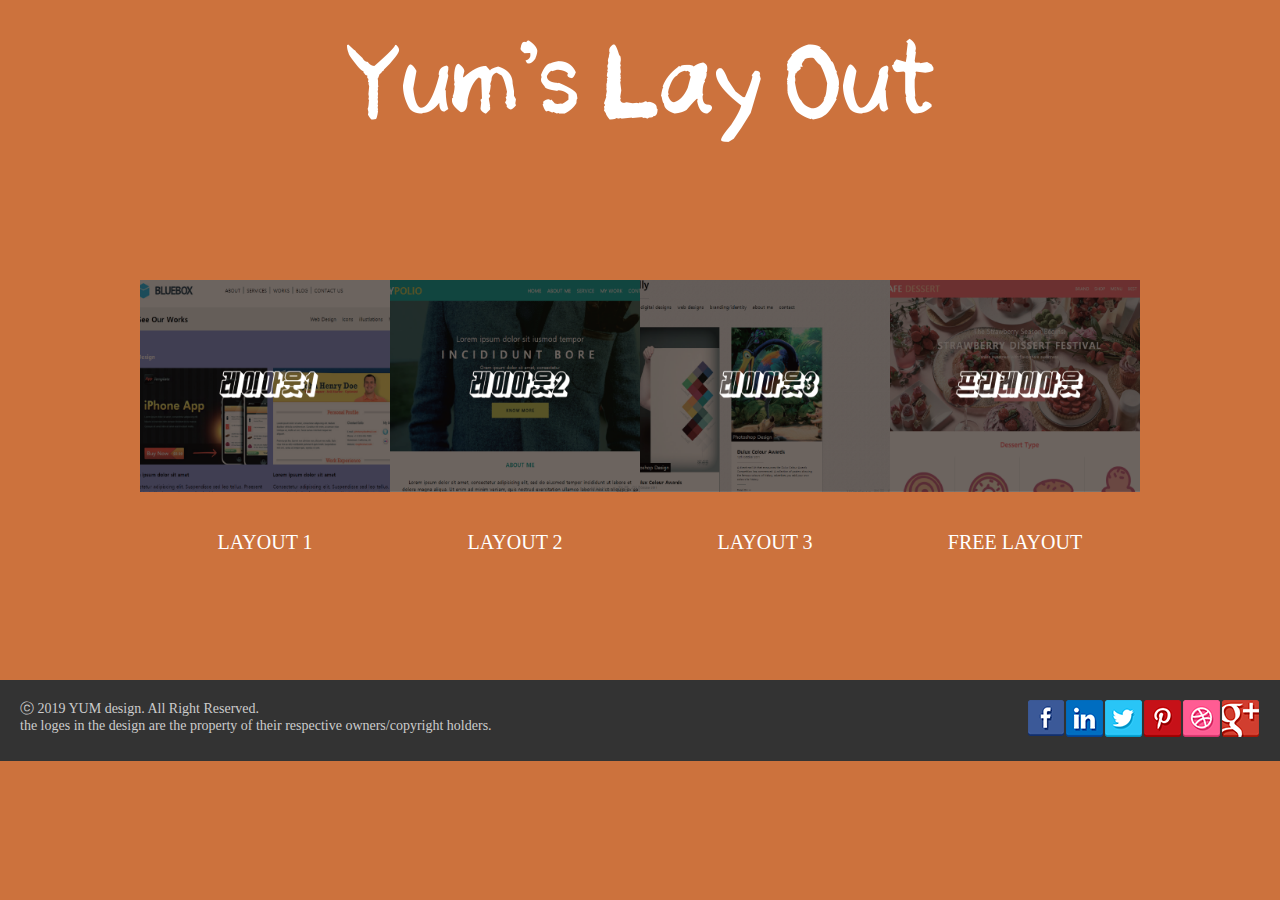
<file: index.html>
<!DOCTYPE HTML>
<html>
    <head>
        <title>HTML Design</title>
        <meta charset="utf-8" />
        <!-- UTF-8, euc-kr -->
        <meta name="yum005" content="박유미" />
        <style>
*{
    margin:0 auto;
    padding:0;
    list-style:none;
    font-family:"Univers LT Std 55";
}
a{
    color:inherit;
    text-decoration: none;
}
#wrap{
    min-width: 1000px;
    max-width: 1920px;
}
body{
    background-color: rgb(204, 114, 61);
}
header{
    width: 1000px;
    height: 280px;
}
#layout{
    height: 400px;
}
.long_line{
    width: 210px;
    border-bottom: solid 1px white;
    margin: 10px 0px;
    text-align: center;
}
.lay{
    width: 1000px;
    margin: 0px;
    padding: 0px;
    text-align: center;
}
.out{
    width: 250px;
    background-color: rgb(204, 114, 61);
    list-style: none;
    float: left;
    color: white;
}
.hover{
    width: 250px;
    height: 250px;
    overflow: hidden;
}
.hover>img{
    display:block;
    width: 300px;
    margin-left: -20px;
    text-align: center;
    position: relative;
}
.hover>img:hover{
    display:block;
    width: 370px;
    margin-left: -57px;
}
.lay>li{
    list-style: none;
    float: left;
    margin-right: auto;
    margin-left: auto;
}
.visual{
    font-size: 20px;
    font-family: "Univers LT Std 55";
    position: relative;
    padding: 1px 0px;
    text-align: center;
}
nav{
    width: 1000px;
}
.clear{
    clear: both;
    height: 0px;
    overflow: hidden;
}
footer{
    background-color: #333;
    color: #ccc; /* 글자 색깔 , 상속됨 */
    padding: 20px;
    font-size: 14px;
}
#icon_ul{
    padding: 0px;
}
#icon_ul>li{
    float: left;
    list-style: none;
    padding: 0px 1px; /* 상하 좌우 */
}
#footer-left{
    float: left;
}
#icon_ul{
    float: right;
}
        </style>
    </head>
    <body>
        <header>
            <img src="images/header.png">
        </header>
        <div id="layout">
            <nav>
                <ul class="lay">
                    <li class="out">
                        <a href="layout1.html">
                            <div class="hover"><img src="images/layout 1.png"></div>
                        </a>
                        <div class="visual">
                        <div>LAYOUT 1</div>
                        </div>
                    </li>
                    <li class="out">
                        <a href="layout2.html">
                            <div class="hover"><img src="images/layout 2.png"></div>
                        </a>
                        <div class="visual">
                        <div>LAYOUT 2</div>
                        </div>
                    </li>
                    <li class="out">
                        <a href="layout3.html">
                            <div class="hover"><img src="images/layout 3.png"></div>
                        </a>
                        <div class="visual">
                        <div>LAYOUT 3</div>
                        </div>
                    </li>
                    <li class="out">
                        <a href="free_layout.html">
                            <div class="hover"><img src="images/free layout.png"></div>
                        </a>
                        <div class="visual">
                        <div>FREE LAYOUT</div>
                        </div>
                    </li>
                </ul>
            </nav>
        </div>
        <footer>
                <div id="footer-left">
                <p>
                    ⓒ 2019 YUM design. All Right Reserved.
                </p>
                <p>
                    the loges in the design are the property of their
                    respective owners/copyright holders.
                </p>
                </div>
                <ul id="icon_ul">
                    <li><img src="image/layout1_footer_icon1.png"/></li>
                    <li><img src="image/layout1_footer_icon2.png"/></li>
                    <li><img src="image/layout1_footer_icon3.png"/></li>
                    <li><img src="image/layout1_footer_icon4.png"/></li>
                    <li><img src="image/layout1_footer_icon5.png"/></li>
                    <li><img src="image/layout1_footer_icon6.png"/></li>
                </ul>
                <div class="clear"></div>
            </footer>
    </body>
</html>
</file>
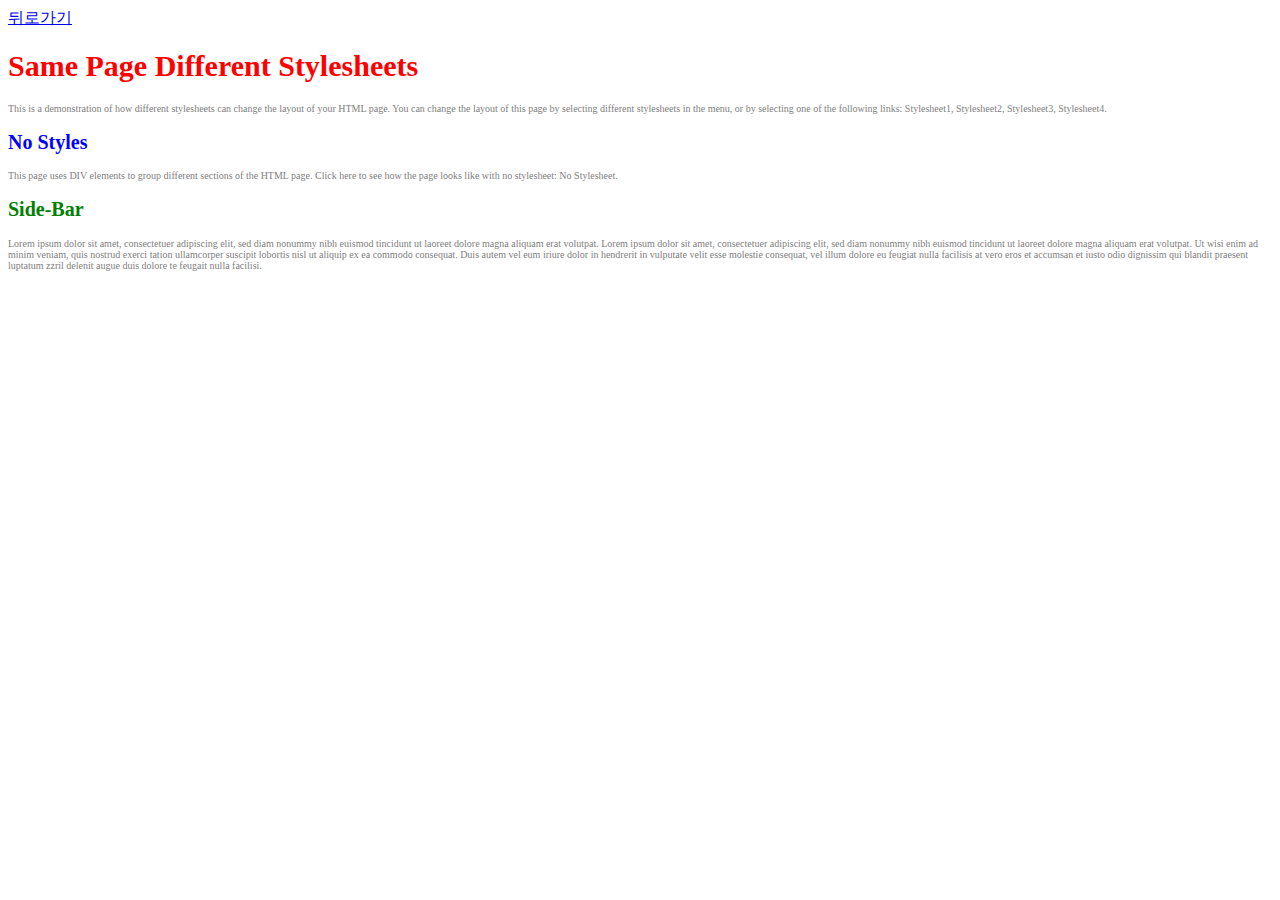
<file: css_part1.html>
<!DOCTYPE html>
<html>
    <head>
        <title>CSS 연습</title>
    </head>
    <a href="index.html">뒤로가기</a>
    <body>
        <style>
            h1{color:red; font-size: 30px;}
            h2{font-size: 20px;}
            #color1{color: blue;}
            #color2{color: green;}

            p{font-size:10px; color:gray;}
            </style>
        <h1>Same Page Different Stylesheets</h1>
            
            <p>This is a demonstration of how different stylesheets can change the layout of your HTML page. You can change the layout of this page by selecting different stylesheets in the menu, or by selecting one of the following links:
            Stylesheet1, Stylesheet2, Stylesheet3, Stylesheet4.</p>
            
        <h2 id="color1">No Styles</h2>
            
            <p>
                This page uses DIV elements to group different sections of the HTML page. Click here to see how the page looks like with no stylesheet: No Stylesheet.
            </p>
        
        <h2 id="color2">Side-Bar</h2>
            <p>
            Lorem ipsum dolor sit amet, consectetuer adipiscing elit, sed diam nonummy nibh euismod tincidunt ut laoreet dolore magna aliquam erat volutpat.
            
            Lorem ipsum dolor sit amet, consectetuer adipiscing elit, sed diam nonummy nibh euismod tincidunt ut laoreet dolore magna aliquam erat volutpat. Ut wisi enim ad minim veniam, quis nostrud exerci tation ullamcorper suscipit lobortis nisl ut aliquip ex ea commodo consequat. Duis autem vel eum iriure dolor in hendrerit in vulputate velit esse molestie consequat, vel illum dolore eu feugiat nulla facilisis at vero eros et accumsan et iusto odio dignissim qui blandit praesent luptatum zzril delenit augue duis dolore te feugait nulla facilisi.
            </p>
    </body>
</html>
</file>
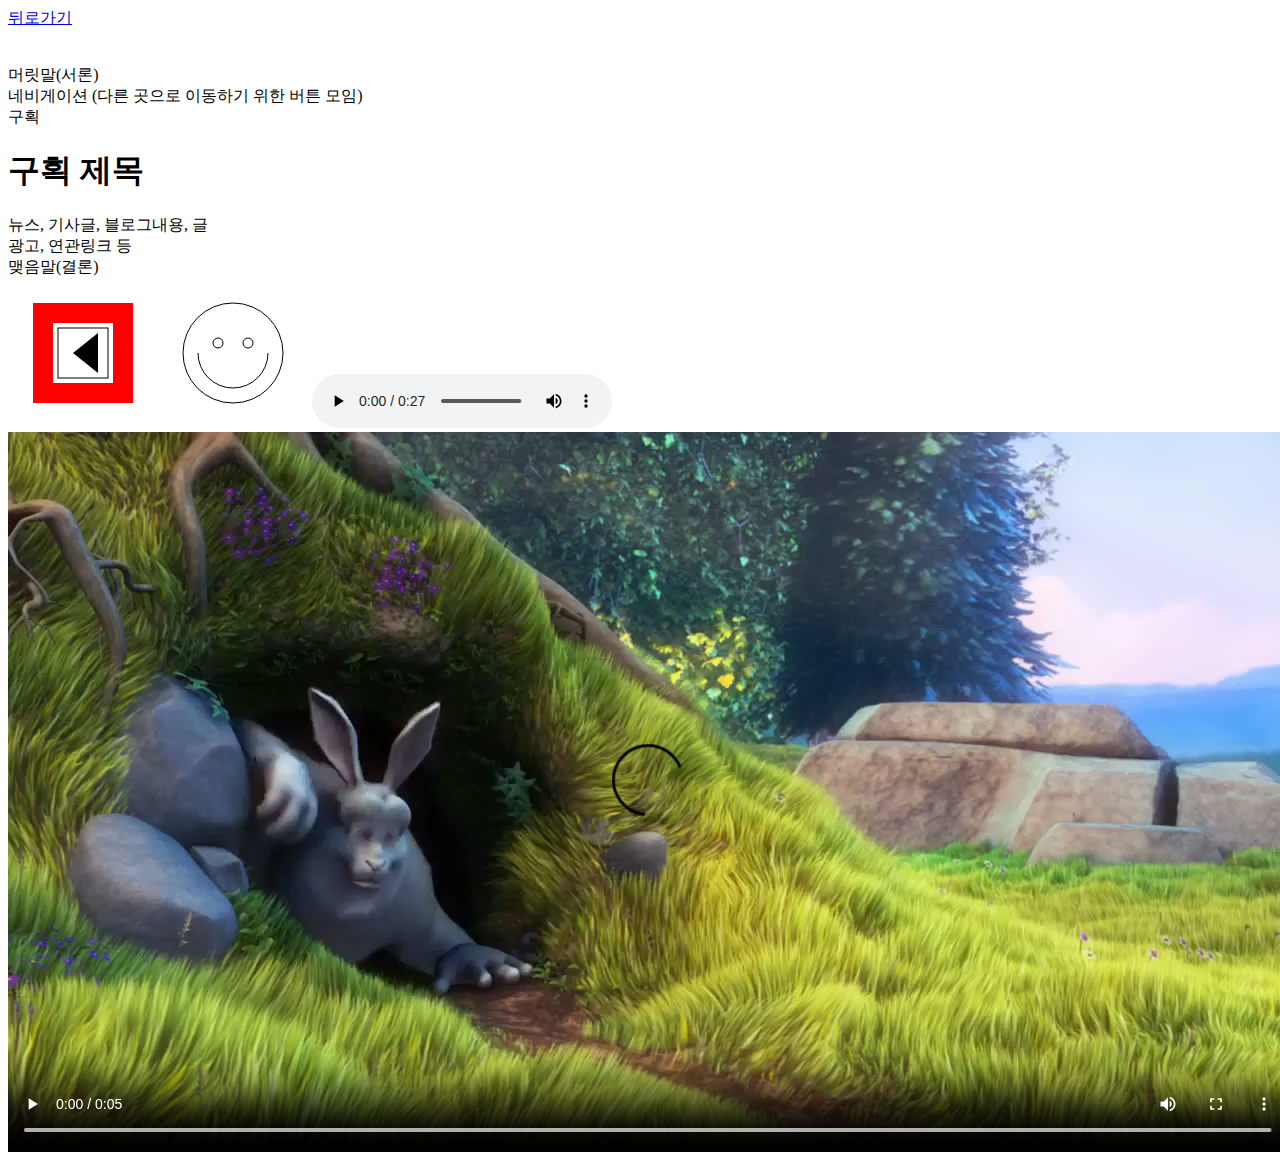
<file: html5.html>
<!DOCTYPE html>
<html>
    <head>
        <title>HTML5</title>
    </head>
    <body>
            <a href="index.html">뒤로가기</a>
            <br />
            <div>&nbsp;</div>
            <div>&nbsp;</div>
        <header>머릿말(서론)</header>
        <div>
            <nav>네비게이션 (다른 곳으로 이동하기 위한 버튼 모임)</nav>
            <section>구획
                <h1>구획 제목</h1>
                <div></div>
                <article>뉴스, 기사글, 블로그내용, 글</article>
            </section>
            <aside>광고, 연관링크 등</aside>
        </div>
        <footer>맺음말(결론)</footer>

        <style>
            canvas{
                width: 300px;
                height: 150px;
            }
        </style>
            <canvas id="myCanvas">
        </canvas>
        <script>
           /* javascript */
           var canvas = document.getElementById("myCanvas"); //myCanvas라는 이름의 canvas element를 받아옵니다.
           var ctx = canvas.getContext("2d"); //2D canvas를 생성합니다.
           ctx.fillStyle = "#FF0000"; //색을 지정합니다.

           ctx.fillRect(25, 25, 100, 100); //채움 사각형
           ctx.clearRect(45, 45, 60, 60); //사각형태로 지우기
           ctx.strokeRect(50, 50, 50, 50); //윤곽 사각형

           ctx.fillStyle = "#000000";
           ctx.beginPath(); //선그리기 시작
           ctx.moveTo(65, 75); //펜 들어 움직이기
           ctx.lineTo(90, 95); //선 그으며 움직이기
           ctx.lineTo(90, 55);
           ctx.fill(); //내부 채우기

           ctx.beginPath();
           ctx.arc(225, 75, 50, 0, Math.PI * 2, true); // Outer circle 
           ctx.moveTo(260, 75);
           ctx.arc(225, 75, 35, 0, Math.PI, false);  // Mouth (clockwise)
           ctx.moveTo(215, 65);
           ctx.arc(210, 65, 5, 0, Math.PI * 2, true);  // Left eye
           ctx.moveTo(245, 65);
           ctx.arc(240, 65, 5, 0, Math.PI * 2, true);  // Right eye
           ctx.stroke();
        </script>

        <!-- 오디오(소리)를 서비스 하기 위한 태그-->
        <audio controls autoplay>
            <source src="./media/crowd-cheering.mp3" type="audio/mpeg" />
        </audio>

        <video controls autoplay>
            <source src="./video/big_buck_bunny_720p_1mb.mp4" type="video/mp4" />
        </video>


    </body>
</html>
</file>
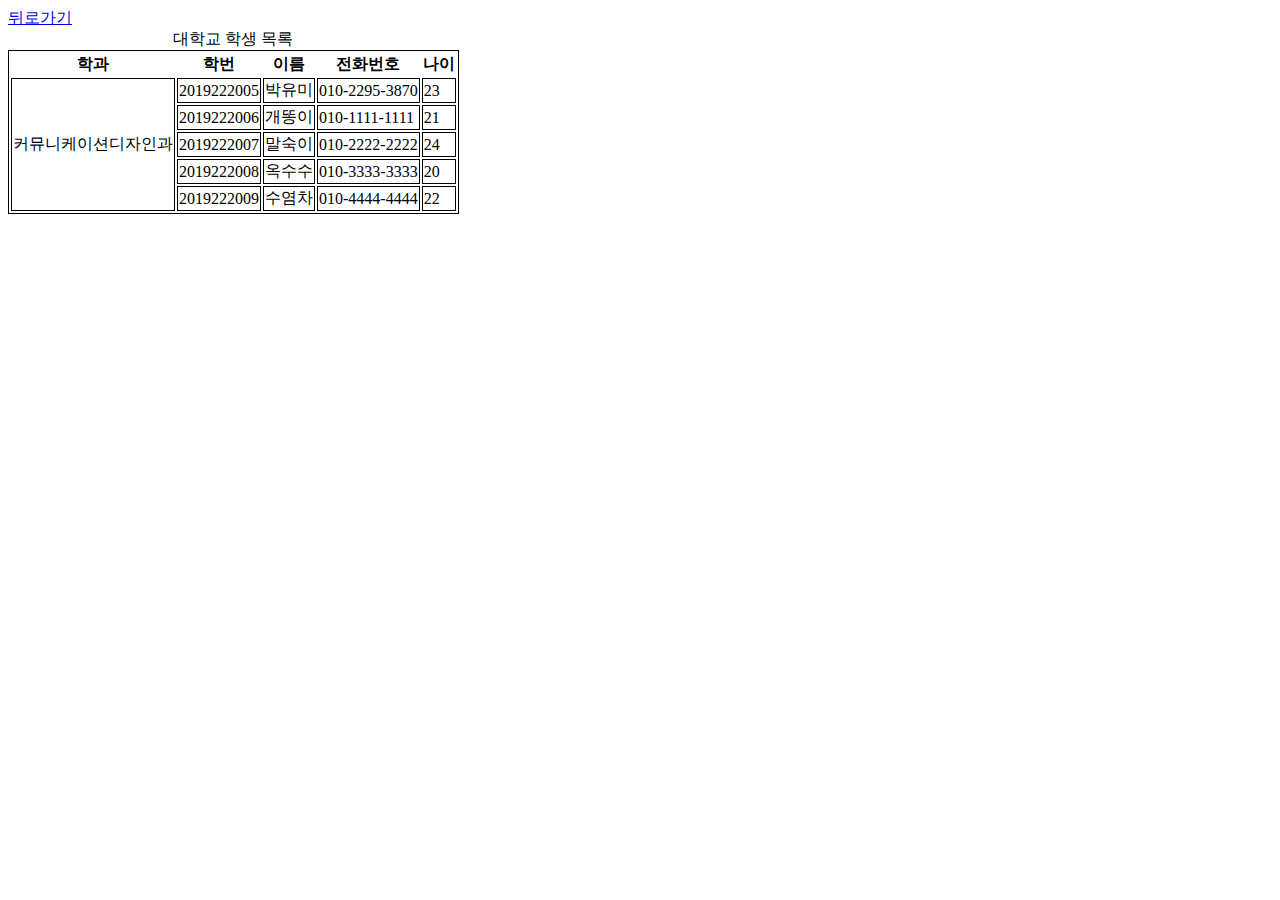
<file: html_part1_hd.html>
<!DOCTYPE html>
    <html>
</DOCTYPE><style>
        table,tr,td{
            border: solid 1px black;
        }
        </style>
        <a href="index.html">뒤로가기</a><br />
        <!-- colspan 열 , rowspan 행-->
        <!-- thead, tbody, tfoot-->
        <table summary="대학교 학과별 학번, 이름, 전화번호 정보, 나이">
            <caption>대학교 학생 목록</caption>
            <thead>
            <tr>
                <th scope="col">학과</th>
                <th scope="col">학번</th>
                <th scope="col">이름</th>
                <th scope="col">전화번호</th>
                <th scope="col">나이</th>
            </tr>
        </thead>
            <tr>
                <td rowspan="5">커뮤니케이션디자인과</td> <!-- 가로로 두 칸 사용하기 (열) -->
                <td>2019222005</td> <!-- 세로로 두 칸 사용하기 (행) -->
                <td>박유미</td>
                <td>010-2295-3870</td>
                <td>23</td>

            </tr>
            <tr>
                    <td>2019222006</td>
                    <td>개똥이</td>
                    <td>010-1111-1111</td>
                    <td>21</td>

                </tr>
                <tr>
                        <td>2019222007</td>
                        <td>말숙이</td>
                        <td>010-2222-2222</td>
                        <td>24</td>

                    </tr>
                    <tr>
                            <td>2019222008</td>
                            <td>옥수수</td>
                            <td>010-3333-3333</td>
                            <td>20</td>

                        </tr>
                        <tr>
                                <td>2019222009</td>
                                <td>수염차</td>
                                <td>010-4444-4444</td>
                                <td>22</td>

                            </tr>

        </table>
        </html>
</file>
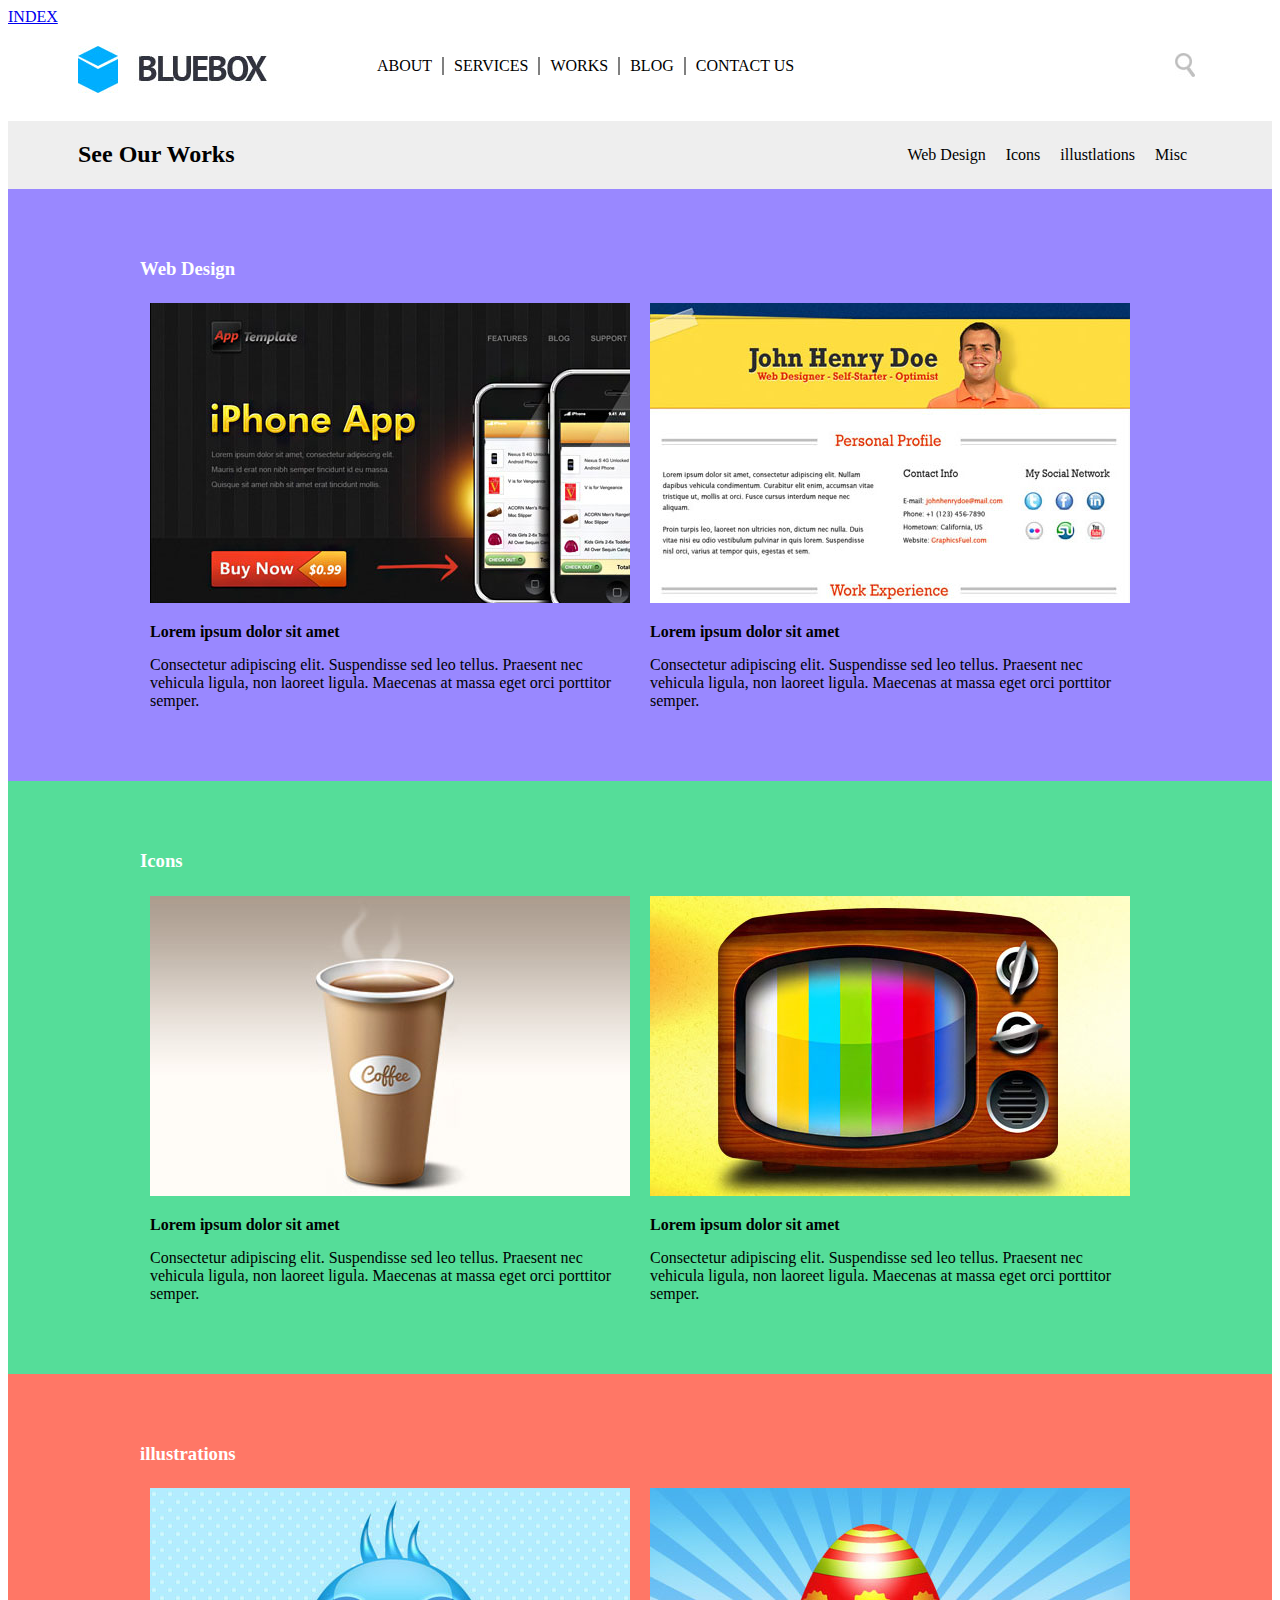
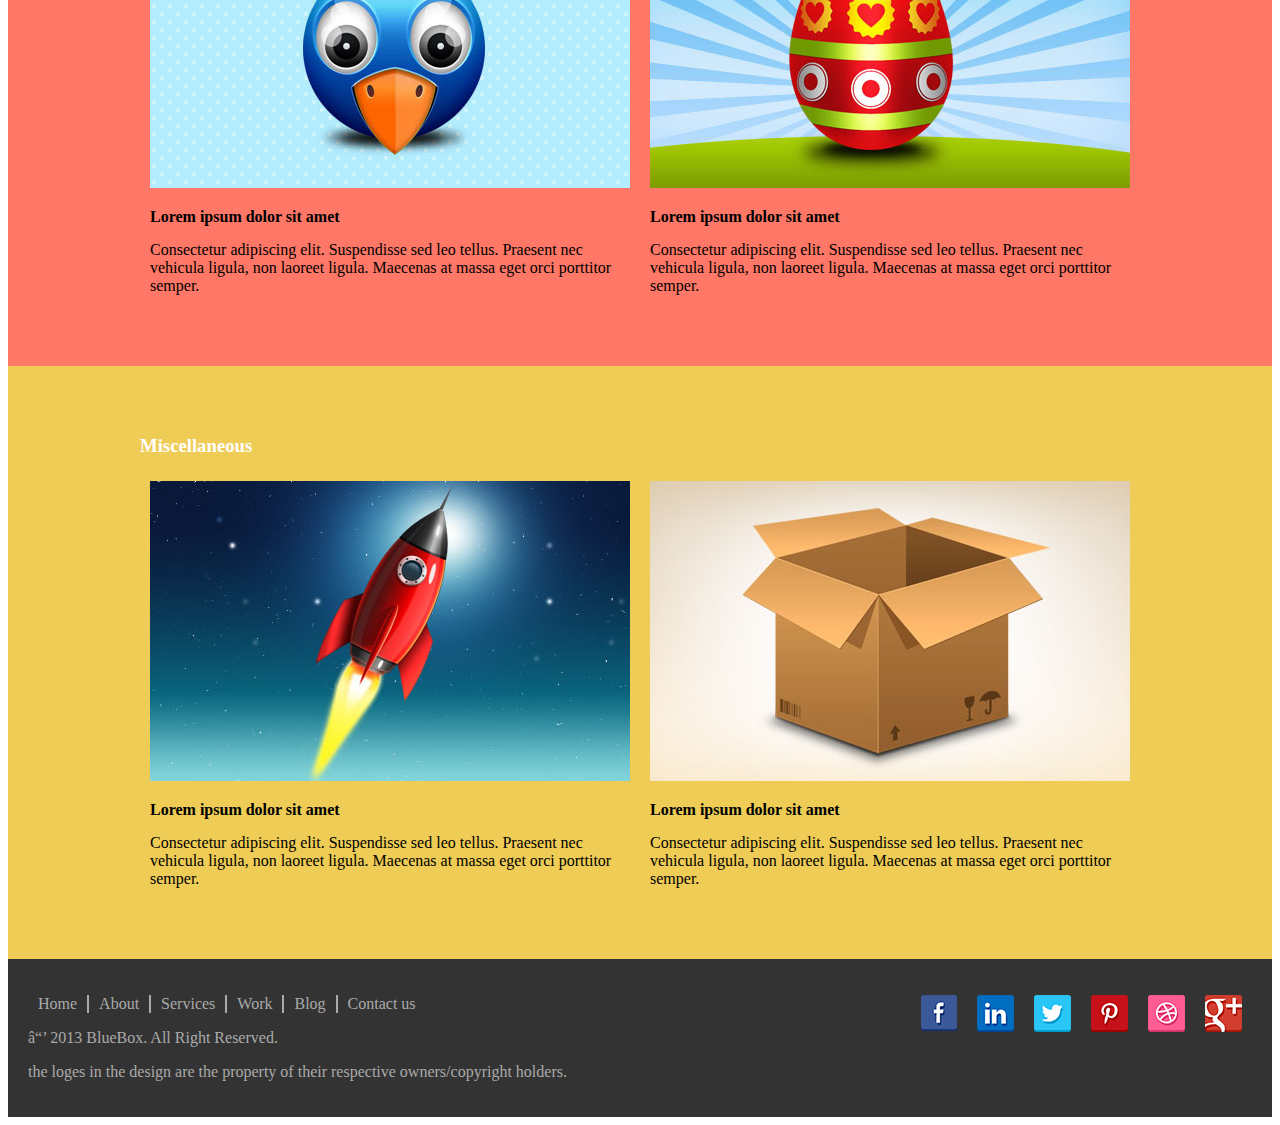
<file: layout1.html>
<!DOCTYPE html>
<html>
    <head>
        <title>layout1</title>
        <mata charset="utf-8"/>
        <style>
            header, nav, div, footer, h1, h2, h3, ul, li, img{
                /* border: solid 1px black; */
                /* margin: 5px; */
            }
            header{
                padding: 20px 70px; /* 상하 좌우 */
            }
            header>ul>li{
                float: left; /* 둥둥떠다님 : 왼쪽기준; */
                list-style: none; /* 목록모양(왼쪽 동그라미): 없음 */
                padding-left: 10px;
                padding-right: 10px; 
                border-right: solid 2px gray;
            }
            header>ul>li:nth-child(5){
                border: none; /* 경계선: 없음; */
            }
            header>ul{
                padding: 0px; /* 안쪽여백: 0px; */
                margin-top: 11px;
                margin-bottom: 11px;
                margin-left: 100px;
                margin-right: 100px;
            }
            #zoom{
                margin: 7px;
            }
            .clear{
                clear:both; /* float을 해제한다 */
                height: 0; /* 높이 : 0; */
                overflow: hidden; /* 넘치면: 숨김; */
            }
            .float_left{float:left;}
            .float_right{float:right;}
            header>h1{
                margin: 0px;
            }
            nav{
                background-color: #eee;
                padding: 20px 70px;
            }
            nav ul{
                padding: 0px;
                margin: 5px;
            }
            nav ul>li{
                float: left;
                list-style: none;
                padding-left: 10px;
                padding-right: 10px;
            }
            nav h2{
                margin: 0px;
            }
            div>section:nth-child(1){
                background-color: #98f;
            }
            div>section:nth-child(2){
                background-color: #5d9;
            }
            div>section:nth-child(3){
                background-color: #f76;
            }
            div>section:nth-child(4){
                background-color: #ec5;
            }
            div>section>div{
                width: 1000px;
                margin-left: auto;
                margin-right: auto;
                /* 가운데 정렬 */
            }
            section{
                padding: 50px 0px; /* 상하 좌우 */
            }
            .content_part{
                width: 480px;
                float: left; /* 둥둥 떠다니도록 : 왼쪽기준 */
                margin-top:  5px;
                margin-bottom: 5px;
                margin-left: 10;
                margin-right: 10;
                margin: 5px 10px; /* 상하 좌우 */
            }
            section>div>h3{
                color: white;
            }
            dt{
                margin: 15px 0px; /* 상하 좌우 */
                font-weight: bold;
            }
            dd{
               margin: 0px; 
            }
            footer{
                background-color: #333;
                color: #aaa; /* 글자 색깔 , 상속됨 */
                padding: 20px;
            }
            #navi_ul{
                padding: 0px;
            }
            #navi_ul>li{
                float: left;
                list-style: none;
                padding: 0px 10px; /* 상하 좌우 */
                border-right: solid 2px #aaa; /* 경계선 */
            }
            #navi_ul>li:nth-child(6){
                border: none;
            }
            #icon_ul{
                padding: 0px;
            }
            #icon_ul>li{
                float: left;
                list-style: none;
                padding: 0px 10px; /* 상하 좌우 */
            }
            #footer-left{
                float: left;
            }
            #icon_ul{
                float: right;
            }
            #wrap{
                min-width: 1000px; /* 최소 가로 사이즈 : 1000px */
                max-width: 1920px; /* 최대 가로 사이즈 : 1920px */
                /* 1024*768, 1920*1080(FHD) */
                margin: 0px auto; /* 상하 0px, 좌우 자동 */
            }
        </style>
    </head>
    <body>
        <a href="index.html">INDEX</a>
        <div id="wrap">
            <header>
                <h1 class="float_left">
                    <img src="image/layout1_head_logo.jpg" />
                </h1>
                <ul class="float_left">
                    <li>ABOUT</li>
                    <li>SERVICES</li>
                    <li>WORKS</li>
                    <li>BLOG</li>
                    <li>CONTACT US</li>
                    <div class="clear"></div>
                </ul>
                <div id="zoom" class="float_right">
                    <img src="image/layout1_head_zoom.jpg" />
                </div>
                <div class="clear"></div>
            </header>
            <nav>
                <h2 class="float_left">See Our Works</h2>
                <ul class="float_right">
                    <li>Web Design</li>
                    <li>Icons</li>
                    <li>illustlations</li>
                    <li>Misc</li>
                    <div class="clear"></div>
                </ul>
                <div class="clear"></div>
            </nav>
            <div>
                <section>
                    <div>
                    <h3>Web Design</h3>
                    <div class="content_part">
                            <img src="image/layout1_img1.jpg"/>
                            <dl>
                                <dt>Lorem ipsum dolor sit amet</dt>
                                <dd>
                                    Consectetur adipiscing elit. Suspendisse sed leo tellus.
                                    Praesent nec vehicula ligula, non laoreet ligula. Maecenas
                                    at massa eget orci porttitor semper.
                                </dd>
                            </dl>
                        </div>
                        <div class="content_part">
                                <img src="image/layout1_img2.jpg"/>
                            <dl>
                                <dt>Lorem ipsum dolor sit amet</dt>
                                <dd>
                                    Consectetur adipiscing elit. Suspendisse sed leo tellus.
                                    Praesent nec vehicula ligula, non laoreet ligula. Maecenas
                                    at massa eget orci porttitor semper.
                                </dd>
                            </dl>
                        </div>
                        <div class="clear">
                        </div>
                    </div>
                </section>
                <section>
                        <div>
                            <h3>Icons</h3>
                            <div class="content_part">
                                <img src="image/layout1_img3.jpg"/>
                                <dl>
                                    <dt>Lorem ipsum dolor sit amet</dt>
                                    <dd>
                                        Consectetur adipiscing elit. Suspendisse sed leo tellus.
                                        Praesent nec vehicula ligula, non laoreet ligula. Maecenas
                                        at massa eget orci porttitor semper.
                                    </dd>
                                </dl>
                            </div>
                            <div class="content_part">
                                    <img src="image/layout1_img4.jpg"/>
                                <dl>
                                    <dt>Lorem ipsum dolor sit amet</dt>
                                    <dd>
                                        Consectetur adipiscing elit. Suspendisse sed leo tellus.
                                        Praesent nec vehicula ligula, non laoreet ligula. Maecenas
                                        at massa eget orci porttitor semper.
                                    </dd>
                                </dl>
                            </div>
                            <div class="clear"></div>
                        </div>
                    </section>
                    <section>
                        <div>
                            <h3>illustrations</h3>
                            <div class="content_part">
                                    <img src="image/layout1_img5.jpg"/>
                                    <dl>
                                        <dt>Lorem ipsum dolor sit amet</dt>
                                        <dd>
                                            Consectetur adipiscing elit. Suspendisse sed leo tellus.
                                            Praesent nec vehicula ligula, non laoreet ligula. Maecenas
                                            at massa eget orci porttitor semper.
                                        </dd>
                                    </dl>
                        </div>
                            <div class="content_part">
                                    <img src="image/layout1_img6.jpg"/>
                                    <dl>
                                        <dt>Lorem ipsum dolor sit amet</dt>
                                        <dd>
                                            Consectetur adipiscing elit. Suspendisse sed leo tellus.
                                            Praesent nec vehicula ligula, non laoreet ligula. Maecenas
                                            at massa eget orci porttitor semper.
                                        </dd>
                                    </dl>
                            </div>
                            <div class="clear"></div>
                        </section>
                    <section>
                        <div>
                            <h3>Miscellaneous</h3>
                            <div class="content_part">
                                    <img src="image/layout1_img7.jpg"/>
                                    <dl>
                                        <dt>Lorem ipsum dolor sit amet</dt>
                                        <dd>
                                            Consectetur adipiscing elit. Suspendisse sed leo tellus.
                                            Praesent nec vehicula ligula, non laoreet ligula. Maecenas
                                            at massa eget orci porttitor semper.
                                        </dd>
                                    </dl>
                            </div>
                            <div class="content_part">
                                    <img src="image/layout1_img8.jpg"/>
                                    <dl>
                                        <dt>Lorem ipsum dolor sit amet</dt>
                                        <dd>
                                            Consectetur adipiscing elit. Suspendisse sed leo tellus.
                                            Praesent nec vehicula ligula, non laoreet ligula. Maecenas
                                            at massa eget orci porttitor semper.
                                        </dd>
                                    </dl>
                            </div>
                            <div class="clear">
                            </div>
                            </section>
            </div>
            <footer>
                <div id="footer-left">
                    <ul id="navi_ul">
                        <li>Home</li>
                        <li>About</li>
                        <li>Services</li>
                        <li>Work</li>
                        <li>Blog</li>
                        <li>Contact us</li>
                        <div class="clear"></div>
                </ul>
                <p>
                    ⓒ 2013 BlueBox. All Right Reserved.
                </p>
                <p>
                    the loges in the design are the property of their
                    respective owners/copyright holders.
                </p>
                </div>
                <ul id="icon_ul">
                    <li><img src="image/layout1_footer_icon1.png"/></li>
                    <li><img src="image/layout1_footer_icon2.png"/></li>
                    <li><img src="image/layout1_footer_icon3.png"/></li>
                    <li><img src="image/layout1_footer_icon4.png"/></li>
                    <li><img src="image/layout1_footer_icon5.png"/></li>
                    <li><img src="image/layout1_footer_icon6.png"/></li>
                </ul>
                <div class="clear"></div>
            </footer>
        </div>
    </body>
</html>
</file>
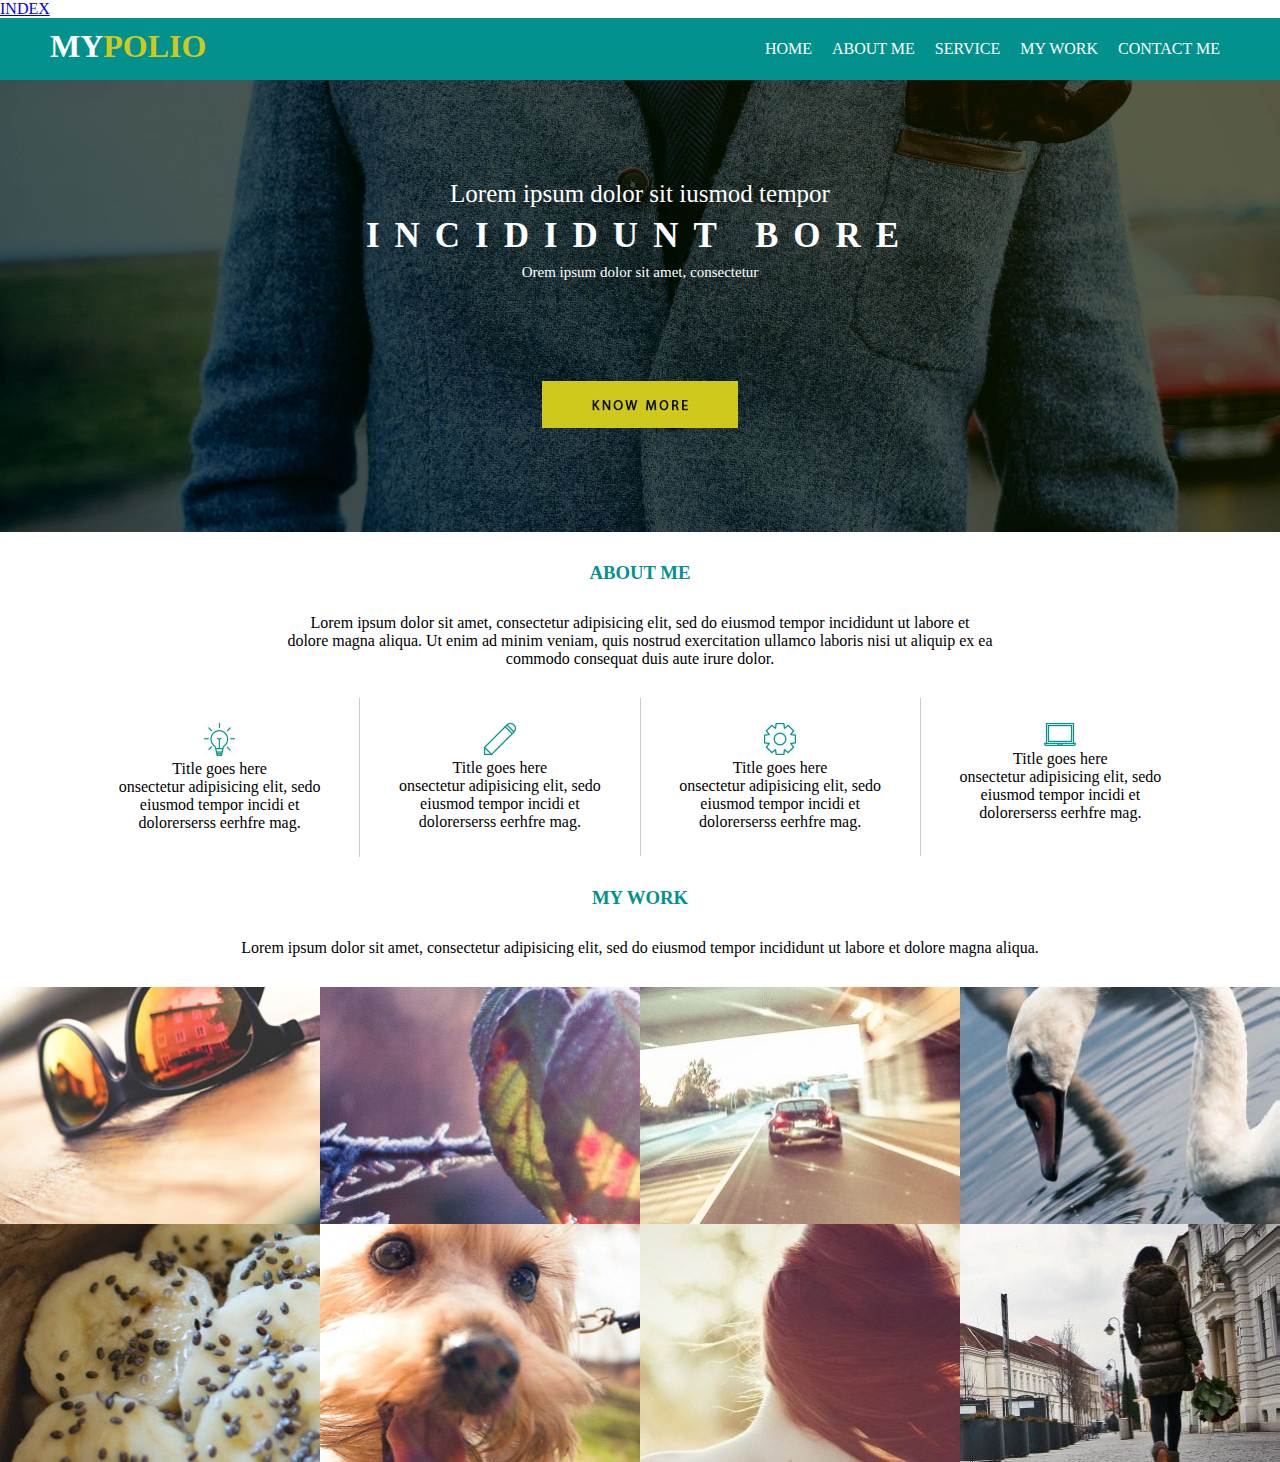
<file: layout2.html>
<!DOCTYPE html>
<html>
    <head>
        <title>layout2</title>
        <mata charset="utf-8"/>
        <style>
            /* CSS 입력하는 곳 */
            header{
                background-color: #02918c;
                color: white; /* 글자색은 상속 됩니다. */
                padding: 10px 50px; /* 상하 좌우 */
            }
            header>h1>span:nth-child(2){
                color: #cfc91d;
            }
            header>nav>ul{
                margin: 12px 0px; /* 상하 좌우 */
            }
            header>nav>ul>li{
                float: left;
                list-style: none;
                padding: 0px 10px; /* 상하 좌우 */
            }
            header>h1{
                margin: 0px;
            }
            body{
                margin: 0px;
            }
            #wrap{
                min-width: 1000px;
                max-width: 1920px;
                margin-right: auto;
                margin-left: auto;
            }
            .clear{
                clear: both; /* float을 해제한다 */
                height: 0; /* 높이 : 0; */
                overflow: hidden; /* 넘치면: 숨김; */
            }
            .float_left{
                float: left;
            }
            .float_right{
                float: right;
            }
            #main_visual{
                /* height: 400px; */
                background-image: url("image/layout2_visual.jpg");
                background-size: auto 100%; /* 가로 세로 */
                background-size: cover; /* 표지 처럼 */
                background-repeat: no-repeat; /* 반복 방식 */
                /* repeat, no-repeat, repeat-x, repeat-y */
                background-color: black;
                background-position: 50% 50%; /* 가로 세로 */

                color: white;
                text-align: center;
                padding: 100px 0px; /* 상하 좌우 */
            }
            #main_visual>h2{
                font-size: 35px;
                letter-spacing: 15px;
                margin: 8px 0px; /* 상하 좌우 */
            }
            #top_title{
                font-size: 25px;
            }
            #bottom_title{
                font-size: 15px;
            }
            #button_container{
                margin-top: 100px;
            }
            section{
                text-align: center;
            }
            section>h3{
                color: #02918c;
                margin: 30px 0px; /* 상하 좌우 */
            }
            section>p{
                margin: 30px 0px; /* 상하 좌우 */
                padding: 0px 100px; /* 상하 좌우 */
            }
            section>#about_list>li{
                float: left;
                list-style: none;
                width: 25%; /* 100 / 4 = 25 */
                width: calc(25% - (1px / 4 * 3) - 25px - 25px);

                border-right: solid 1px #ccc;
                padding: 25px;
            }
            section>#about_list>li:nth-child(4){
                border: none;
            }
            section #about_list{
                padding: 0px 80px; /* 상하 좌우 */
            }
            section dd{
                margin: 0px;
            }
            section>#work_list{
                padding: 0px;
                margin: 0px;
            }
            section>#work_list>li{
                float: left;
                list-style: none;
                width: 25%;
            }
            section>#work_list img{
                width: 100%; /* 내가 쓸수 있는 공간 */
                display: inline; /* 기본 = 인라인 */
                display: block; /* 출력방식: 블록 */
            }
        </style>
    </head>
    <body>
        <a href="index.html">INDEX</a>
        <div id="wrap">
            <header>
                <h1 class="float_left">
                    <span>MY</span><span>POLIO</span>
                    <!-- div span 의미를 가지고 있지 않은 구획 나누기 -->
                </h1>
                <nav class="float_right">
                    <ul>
                        <li>HOME</li>
                        <li>ABOUT ME</li>
                        <li>SERVICE</li>
                        <li>MY WORK</li>
                        <li>CONTACT ME</li>
                        <div class="clear"></div>
                    </ul>
                </nav>
                <div class="clear"></div>
            </header>
            <div id="main_visual">
                <div id="top_title">
                    Lorem ipsum dolor sit iusmod tempor
                </div>
                <h2>
                    INCIDIDUNT BORE
                </h2>
                <div id="bottom_title">
                    Orem ipsum dolor sit amet, consectetur
                </div>
                <div id="button_container">
                    <img src="image/layout2_button.jpg">
                </div>
            </div>
            <section>
                <h3>ABOUT ME</h3>
                <P>
                    Lorem ipsum dolor sit amet, consectetur adipisicing elit, sed do eiusmod tempor incididunt ut labore et<br>
                    dolore magna aliqua. Ut enim ad minim veniam, quis nostrud exercitation ullamco laboris nisi ut aliquip ex ea<br>
                    commodo consequat duis aute irure dolor.
                </P>
                <ul id="about_list">
                    <li>
                        <img src="image/layout2_icon1.jpg"/>
                        <dl>
                            <dt>Title goes here</dt>
                            <dd>
                                onsectetur adipisicing elit, sedo eiusmod
                                tempor incidi
                                et dolorerserss eerhfre mag.
                            </dd>
                        </dl>
                    </li>
                    <li>
                        <img src="image/layout2_icon2.jpg"/>
                        <dl>
                            <dt>Title goes here</dt>
                            <dd>
                                onsectetur adipisicing elit, sedo eiusmod
                                tempor incidi
                                et dolorerserss eerhfre mag.
                            </dd>
                        </dl>
                    </li>
                    <li>
                        <img src="image/layout2_icon3.jpg"/>
                        <dl>
                            <dt>Title goes here</dt>
                            <dd>
                                onsectetur adipisicing elit, sedo eiusmod
                                tempor incidi
                                et dolorerserss eerhfre mag.
                            </dd>
                        </dl>
                    </li>
                    <li>
                        <img src="image/layout2_icon4.jpg"/>
                        <dl>
                            <dt>Title goes here</dt>
                            <dd>
                                onsectetur adipisicing elit, sedo eiusmod
                                tempor incidi
                                et dolorerserss eerhfre mag.
                            </dd>
                        </dl>
                    </li>
                    <div class="clear"></div>
                </ul>
            </section>
            <section>
                <h3>MY WORK</h3>
                <P>
                    Lorem ipsum dolor sit amet,
                    consectetur adipisicing elit,
                    sed do eiusmod tempor incididunt
                    ut labore et dolore magna aliqua.
                </P>
                <ul id="work_list">
                    <li><img src="image/layout2_pic1.jpg"/></li>
                    <li><img src="image/layout2_pic2.jpg"/></li>
                    <li><img src="image/layout2_pic3.jpg"/></li>
                    <li><img src="image/layout2_pic4.jpg"/></li>
                    <li><img src="image/layout2_pic5.jpg"/></li>
                    <li><img src="image/layout2_pic6.jpg"/></li>
                    <li><img src="image/layout2_pic7.jpg"/></li>
                    <li><img src="image/layout2_pic8.jpg"/></li>
                    <div class="clear"></div>
                </ul>
            </section>
        </div>
    </body>
</html>
</file>
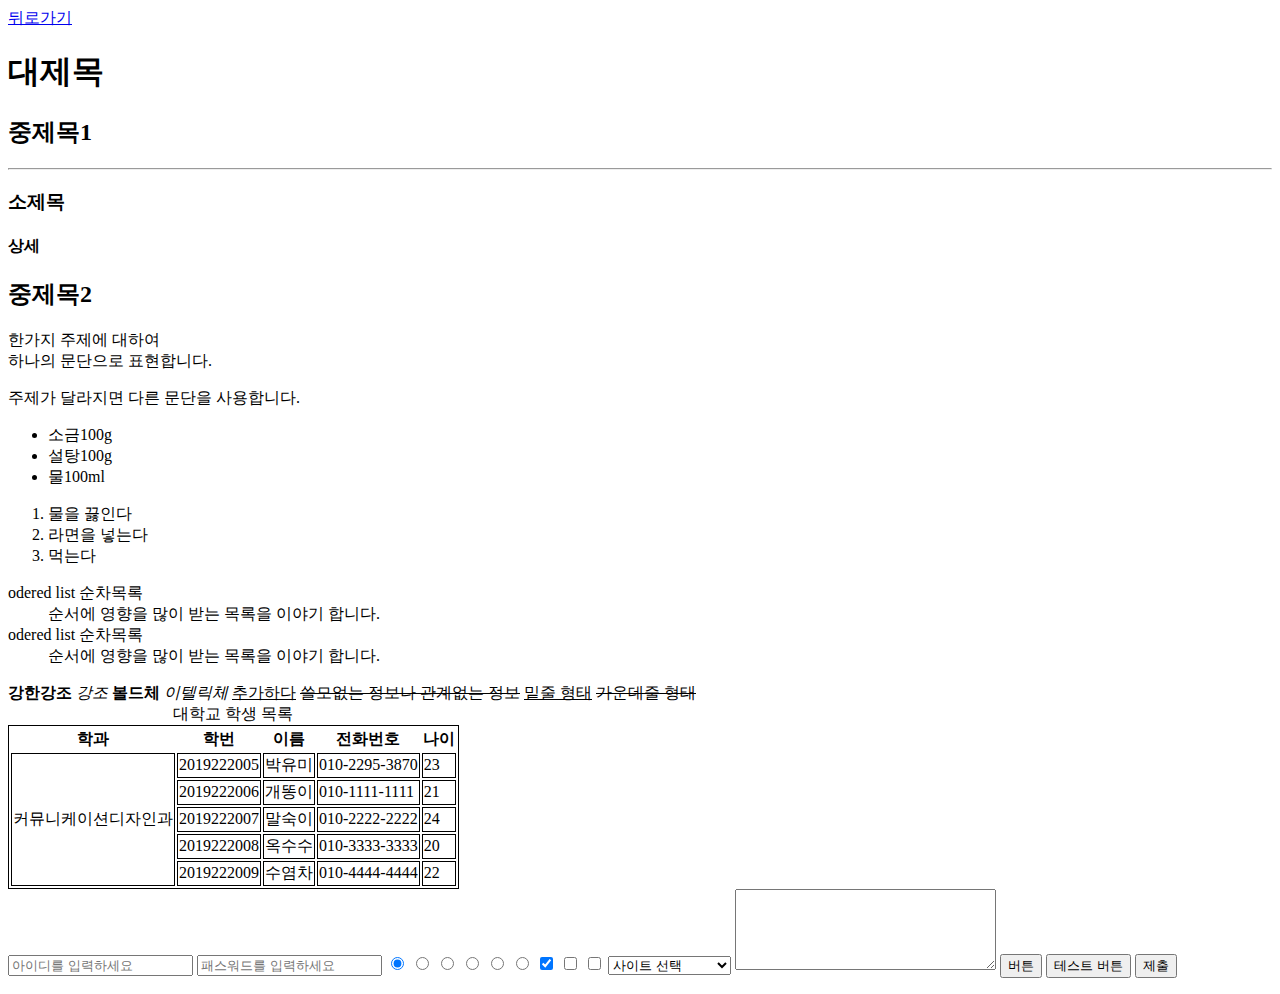
<file: training_hd.html>
<DOCTYPE html>
<html>
    <head>
        <title>HTML 연습</title>
    </head>
    <a href="index.html">뒤로가기</a>
    <body>
        <!--h1 ~ h6 순번x, 깊이(depth)o -->
        <h1>대제목</h1>
        <h2>중제목1</h2>
        <hr />
        <h3>소제목</h3>
        <h4>상세</h4>
        <h2>중제목2</h2>
        <!-- 문단 p -->
        <p>
            한가지 주제에 대하여 <br />
            하나의 문단으로 표현합니다.
        </p>
        <p>
            주제가 달라지면 다른 문단을 사용합니다.
        </p>
        <!-- 비순차목록 unodered list -->
        <ul>
            <li>소금100g</li>
            <li>설탕100g</li>
            <li>물100ml</li>
        </ul>
        <!-- 순차목록 odered list -->
        <ol>
            <li>물을 끓인다</li>
            <li>라면을 넣는다</li>
            <li>먹는다</li>
        </ol>
        <!-- 정의목록 definition list -->
        <dl>

            <dt>odered list 순차목록</dt>
            <dd>순서에 영향을 많이 받는 목록을 이야기 합니다.</dd>
        
            <dt>odered list 순차목록</dt>
            <dd>순서에 영향을 많이 받는 목록을 이야기 합니다.</dd>
        </dl>
        <!-- strong, em, <> b, i-->
        <strong>강한강조</strong>
        <em>강조</em>
        
        <b>볼드체</b>
        <i>이텔릭체</i>
        
        <!-- ins 첨부하다, del 삭제하다, u 밑줄, strike 가운데줄-->
        <ins>추가하다</ins>
        <del>쓸모없는 정보나 관계없는 정보</del>
        
        <u>밑줄 형태</u>
        <strike>가운데줄 형태</strike>

        <style>
                table,tr,td{
                    border: solid 1px black;
                }
                </style>
                <!-- colspan 열 , rowspan 행-->
                <!-- thead, tbody, tfoot-->
                <table summary="대학교 학과별 학번, 이름, 전화번호 정보, 나이">
                    <caption>대학교 학생 목록</caption>
                    <thead>
                    <tr>
                        <th scope="col">학과</th>
                        <th scope="col">학번</th>
                        <th scope="col">이름</th>
                        <th scope="col">전화번호</th>
                        <th scope="col">나이</th>
                    </tr>
                </thead>
                    <tr>
                        <td rowspan="5">커뮤니케이션디자인과</td> <!-- 가로로 두 칸 사용하기 (열) -->
                        <td>2019222005</td> <!-- 세로로 두 칸 사용하기 (행) -->
                        <td>박유미</td>
                        <td>010-2295-3870</td>
                        <td>23</td>
        
                    </tr>
                    <tr>
                            <td>2019222006</td>
                            <td>개똥이</td>
                            <td>010-1111-1111</td>
                            <td>21</td>
        
                        </tr>
                        <tr>
                                <td>2019222007</td>
                                <td>말숙이</td>
                                <td>010-2222-2222</td>
                                <td>24</td>
        
                            </tr>
                            <tr>
                                    <td>2019222008</td>
                                    <td>옥수수</td>
                                    <td>010-3333-3333</td>
                                    <td>20</td>
        
                                </tr>
                                <tr>
                                        <td>2019222009</td>
                                        <td>수염차</td>
                                        <td>010-4444-4444</td>
                                        <td>22</td>
        
                                    </tr>
        
                </table>
        

        <!-- from 양식지 -->
        <form>
            <input type="text" placeholder="아이디를 입력하세요" />
            <input type="password" placeholder="패스워드를 입력하세요" />
            <!-- 라디오는 name이 중요함 -->
            <input type="radio" name="bt1" checked/>
            <input type="radio" name="bt1" />
            <input type="radio" name="bt1" />
            <!-- 단일선택을 목적으로 하는 입력장치 -->
            <input type="radio" name="bt2" />
            <input type="radio" name="bt2" />
            <input type="radio" name="bt2" />
            <!-- 복수선택을 목적으로 하는 입력장치 -->
            <input type="checkbox" checked/>
            <input type="checkbox" />
            <input type="checkbox" />

            <!-- 선택박스, 콤보박스 -->
            <!-- 선택할수 있는 선택지를 미리 알리기 위함, 입력실수 방지 -->
            <select>
                <option> 사이트 선택 </option>
                <option> www.naver.com </option>
                <option> www.google.com </option>
            </select>

            <!-- 여러줄의 문자를 입력할때 사용 cols(가로 글자수), rows(세로 줄수)-->
            <textarea cols="30" rows="5">

            </textarea>
            <input type="button" value="버튼" />
            <input type="button" onclick="alert('테스트 버튼이 눌렸습니다.')" value="테스트 버튼" />

            <input type="submit" value="제출" />            
        </form>
    </body>
</html>
</file>
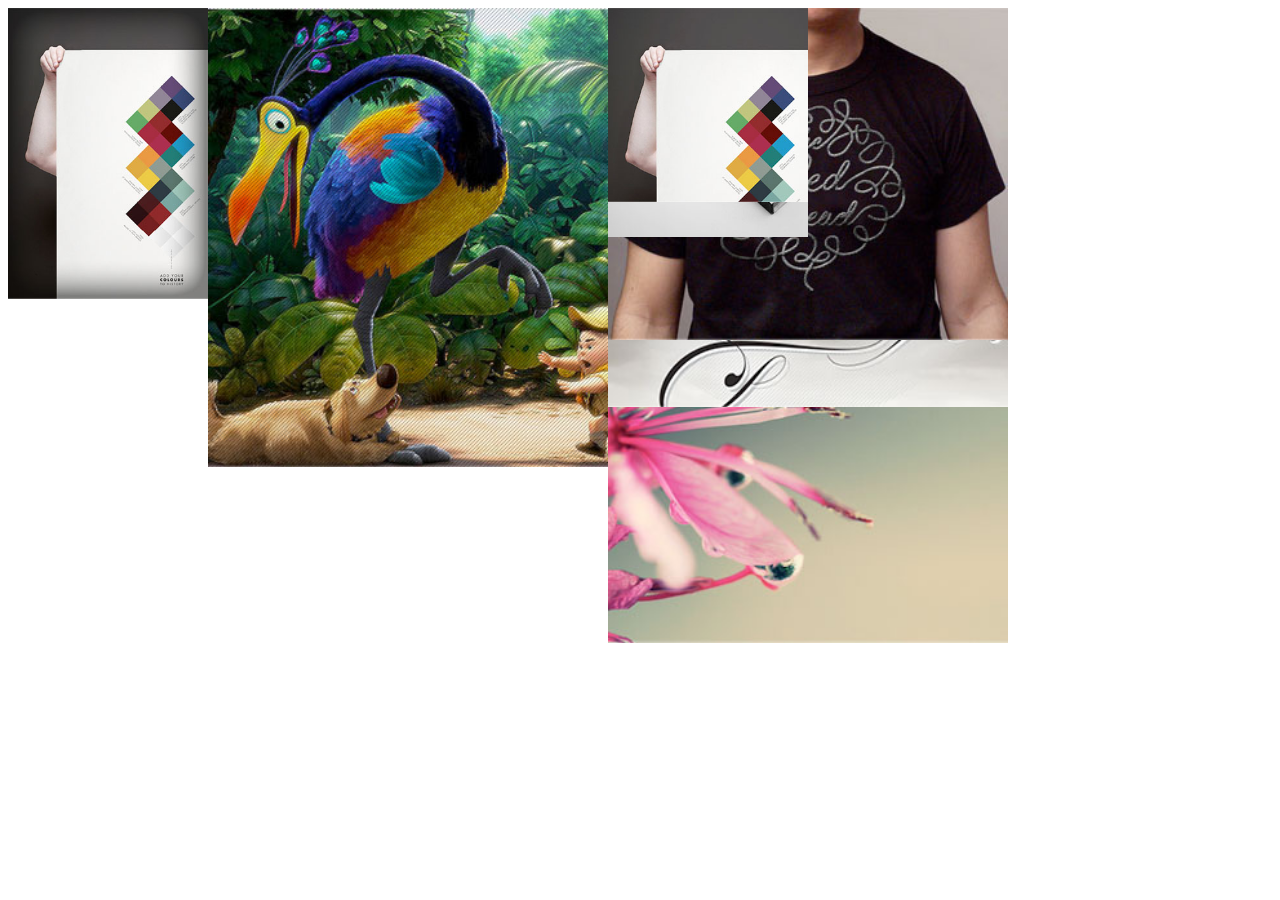
<file: Masonry/masonry.html>
<!DOCTYPE html>
<html>
<head>
	<title></title>
	<meta charset="utf-8">
	<script src="jquery-3.2.1.min.js"></script>
	<script src="masonry.pkgd.min.js"></script>
	<style type="text/css">
		.grid{width: 100%;}
		.grid-item {
		 width: 200px;
		}
		.grid-item--width2 { width: 400px; }
		img{
			width:100%;
			display: block;
		}
	</style>
	<script type="text/javascript">
		$( document ).ready(function() {
			$('.grid').masonry({
				// options
				itemSelector: '.grid-item',
				columnWidth: 200
			});
		});
	</script>
</head>
<body>
	<div class="grid">
	  <div class="grid-item">
	  	<img src="layout3_img1.jpg" />
	  </div>
	  <div class="grid-item grid-item--width2">
	  	<img src="layout3_img2.jpg" />
	  </div>
	  <div class="grid-item">
	  	<img src="layout3_img3.jpg" />
	  </div>
	  <div class="grid-item">
	  	<img src="layout3_img4.jpg" />
	  </div>
	  <div class="grid-item grid-item--width2">
	  	<img src="layout3_img5.jpg" />
	  </div>
	  <div class="grid-item grid-item--width2">
	  	<img src="layout3_img6.jpg" />
	  </div>
	  <div class="grid-item">
	  	<img src="layout3_img7.jpg" />
	  </div>
	  <div class="grid-item">
	  	<img src="layout3_img8.jpg" />
	  </div>
	  <div class="grid-item grid-item--width2">
	  	<img src="layout3_img9.jpg" />
	  </div>
	  <div class="grid-item">
	  	<img src="layout3_img10.jpg" />
	  </div>
	  <div class="grid-item">
	  	<img src="layout3_img11.jpg" />
	  </div>
	</div>
</body>
</html>
</file>
